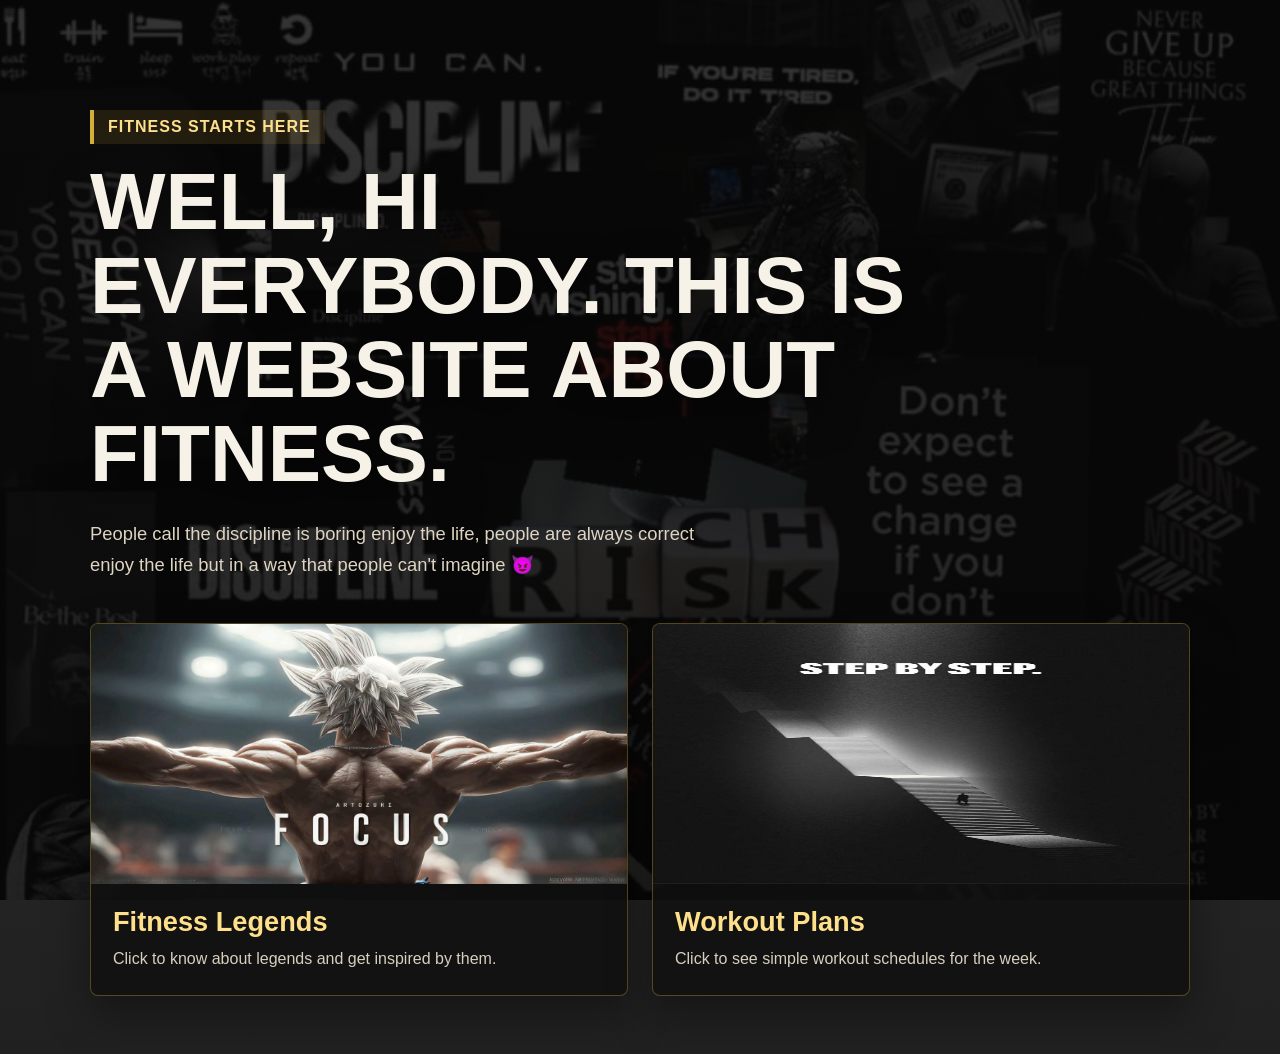
<file: index.html>
<!DOCTYPE html>
<html lang="en">
    <head>
        <link rel="stylesheet" href="gymproject.css">
        <title>Fitness Website</title>
    </head>
    <body>
        <main class="home">
            <section class="hero">
                <p class="small-title">Fitness starts here</p>
                <h1>Well, hi everybody. This is a website about fitness.</h1>
                <p class="intro">
                    People call the discipline is boring enjoy the life, people are always correct enjoy the life but in a way that people can't imagine 😈
                </p>
            </section>

            <section class="choices">
                <a class="choice-card" href="legends.html" target="_blank">
                    <img src="image/Ultra Instinct Goku Wallpaper 🔥.jpg" alt="Fitness discipline wallpaper">
                    <h2>Fitness Legends</h2>
                    <p>Click to know about legends and get inspired by them.</p>
                </a>

                <a class="choice-card" href="plans.html" target="_blank">
                    <img src="image/Small Steps, Big Results 🚀💡.jpg" alt="Workout motivation image">
                    <h2>Workout Plans</h2>
                    <p>Click to see simple workout schedules for the week.</p>
                </a>
            </section>
        </main>
    </body>
</html>
</file>
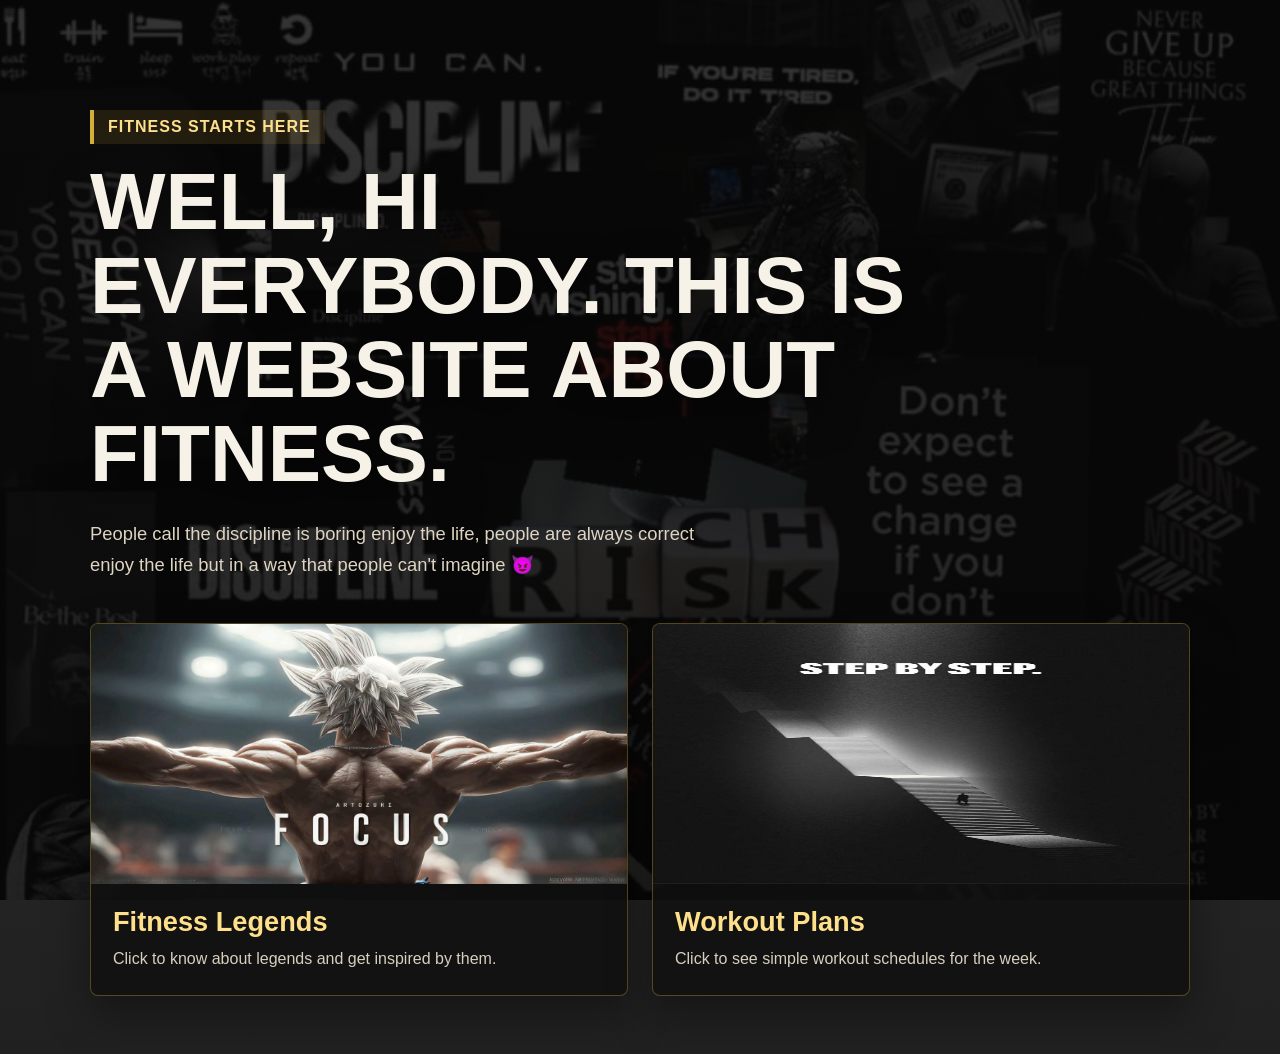
<file: gymproject.html>
<!DOCTYPE html>
<html lang="en">
    <head>
        <link rel="stylesheet" href="gymproject.css">
        <title>Fitness Website</title>
    </head>
    <body>
        <main class="home">
            <section class="hero">
                <p class="small-title">Fitness starts here</p>
                <h1>Well, hi everybody. This is a website about fitness.</h1>
                <p class="intro">
                    People call the discipline is boring enjoy the life, people are always correct enjoy the life but in a way that people can't imagine 😈
                </p>
            </section>

            <section class="choices">
                <a class="choice-card" href="legends.html" target="_blank">
                    <img src="image/Ultra Instinct Goku Wallpaper 🔥.jpg" alt="Fitness discipline wallpaper">
                    <h2>Fitness Legends</h2>
                    <p>Click to know about legends and get inspired by them.</p>
                </a>

                <a class="choice-card" href="images/schedule.html" target="_blank">
                    <img src="image/Small Steps, Big Results 🚀💡.jpg" alt="Workout motivation image">
                    <h2>Workout Plans</h2>
                    <p>Click to see simple workout schedules for the week.</p>
                </a>
            </section>
        </main>
    </body>
</html>
</file>
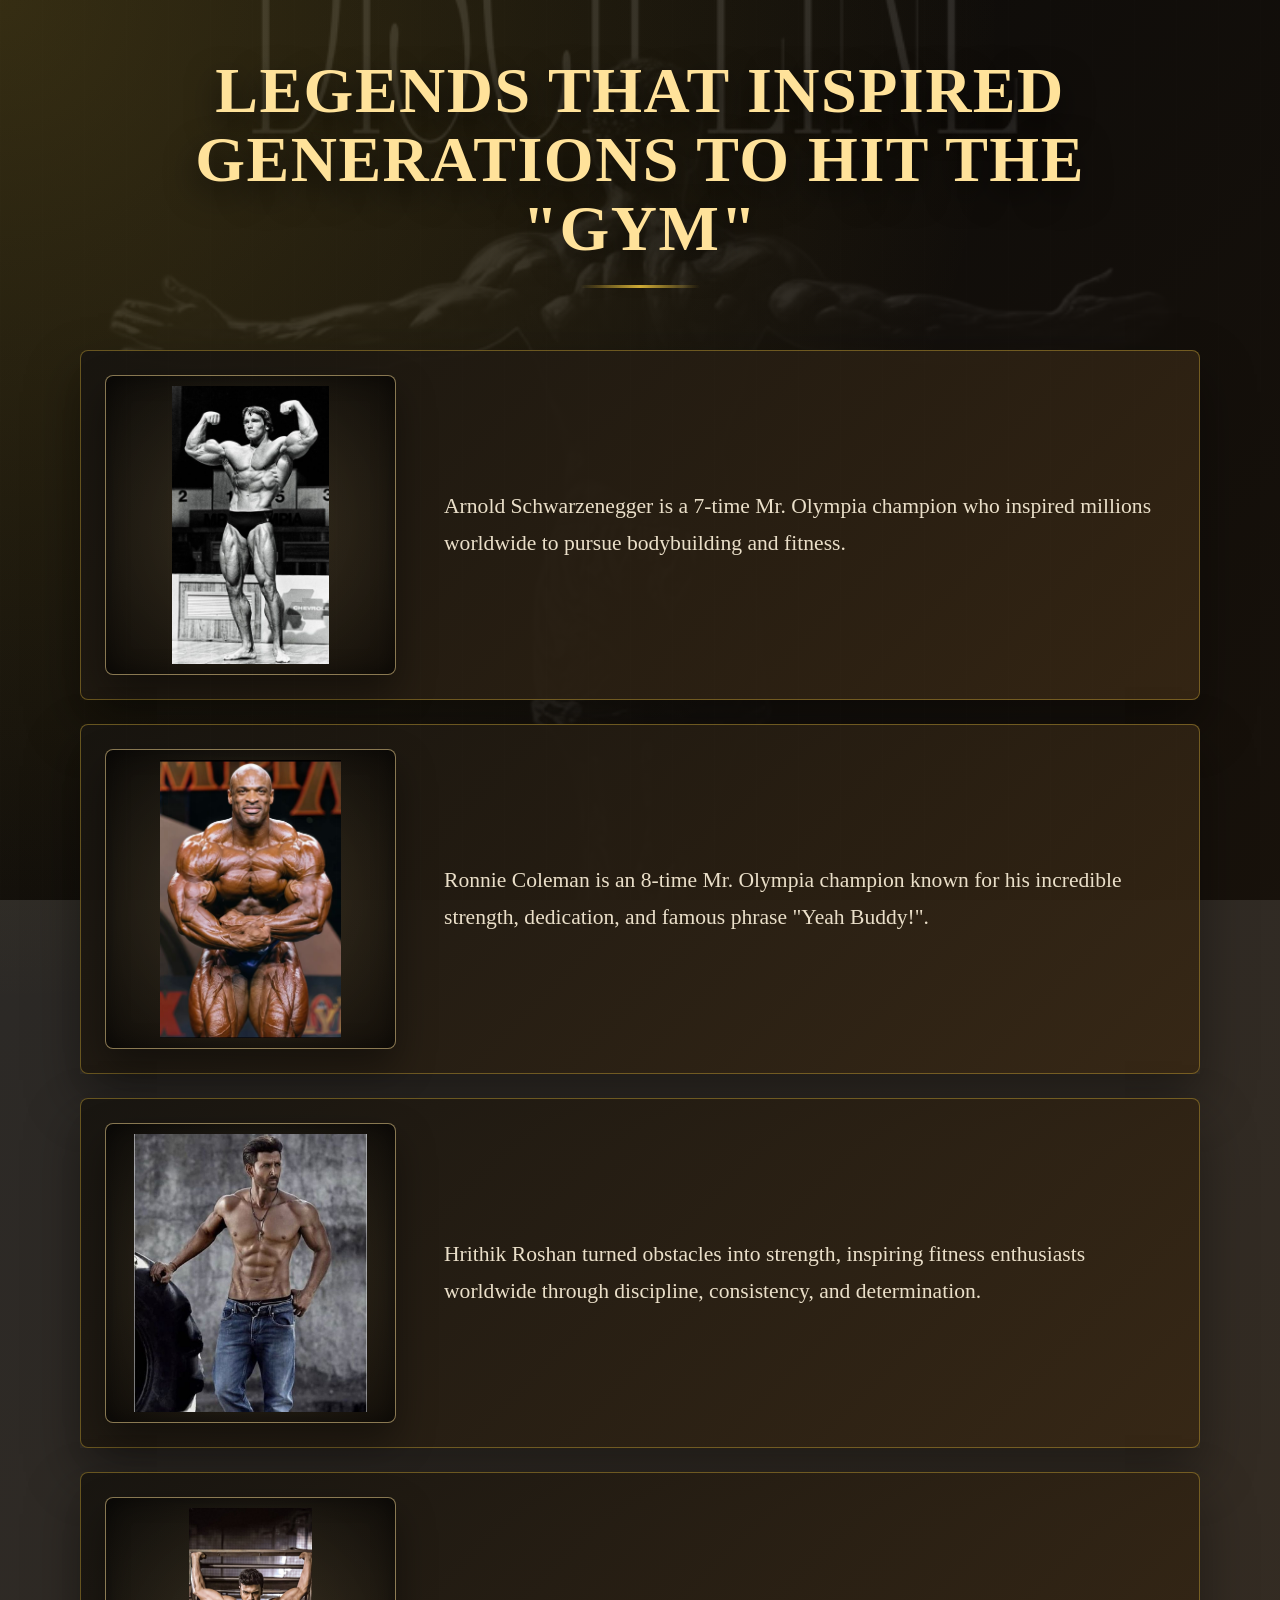
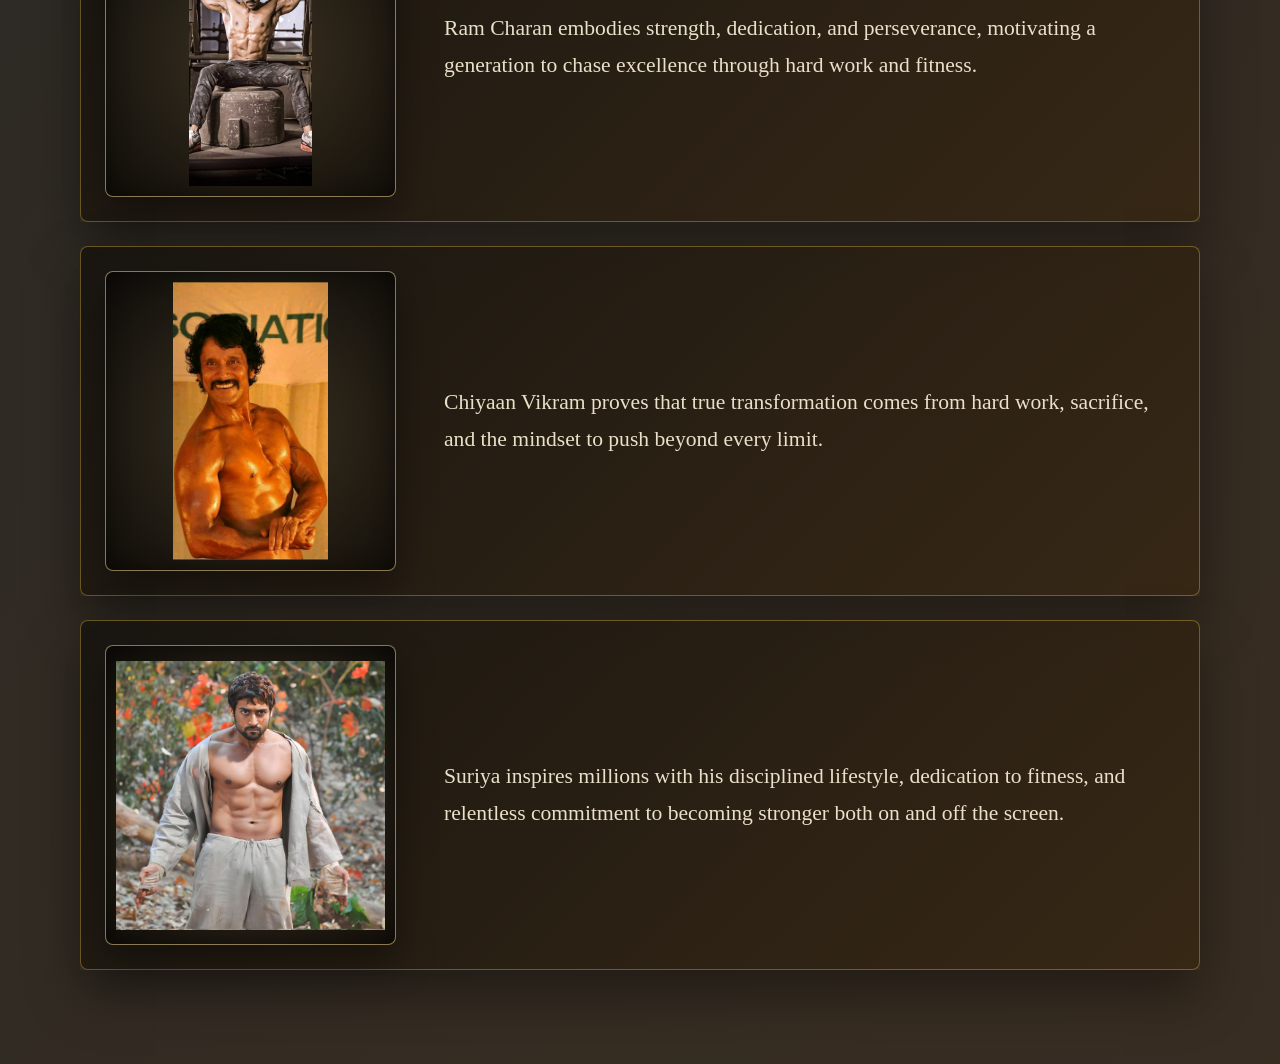
<file: legends.html>
<!DOCTYPE html>
<html lang="en">
    <head>
        <link rel="stylesheet" href="legends.css">
        <title>Legends</title>
    </head>
    <body>
        <main>
            <h1>Legends that inspired generations to hit the "GYM"</h1>

            <table>
                <tr>
                    <td>
                        <img src="image/download (9).jpg" alt="Arnold Schwarzenegger" width="300">
                    </td>
                    <td>
                        Arnold Schwarzenegger is a 7-time Mr. Olympia champion who inspired millions worldwide to pursue bodybuilding and fitness.
                    </td>
                </tr>
                <tr>
                    <td>
                        <img src="image/download (10).jpg" alt="Ronnie Coleman" width="300">
                    </td>
                    <td>
                        Ronnie Coleman is an 8-time Mr. Olympia champion known for his incredible strength, dedication, and famous phrase "Yeah Buddy!".
                    </td>
                </tr>
                <tr>
                    <td>
                        <img src="image/download (11).jpg" alt="Hrithik Roshan" width="300">
                    </td>
                    <td>
                        Hrithik Roshan turned obstacles into strength, inspiring fitness enthusiasts worldwide through discipline, consistency, and determination.
                    </td>
                </tr>
                <tr>
                    <td>
                        <img src="image/download (12).jpg" alt="Ram Charan" width="300">
                    </td>
                    <td>
                        Ram Charan embodies strength, dedication, and perseverance, motivating a generation to chase excellence through hard work and fitness.
                    </td>
                </tr>
                <tr>
                    <td>
                        <img src="image/download (13).jpg" alt="Chiyaan Vikram" width="300">
                    </td>
                    <td>
                        Chiyaan Vikram proves that true transformation comes from hard work, sacrifice, and the mindset to push beyond every limit.
                    </td>
                </tr>
                <tr>
                    <td>
                        <img src="image/download (14).jpg" alt="Suriya" width="300">
                    </td>
                    <td>
                        Suriya inspires millions with his disciplined lifestyle, dedication to fitness, and relentless commitment to becoming stronger both on and off the screen.
                    </td>
                </tr>
            </table>
        </main>
    </body>
</html>
</file>
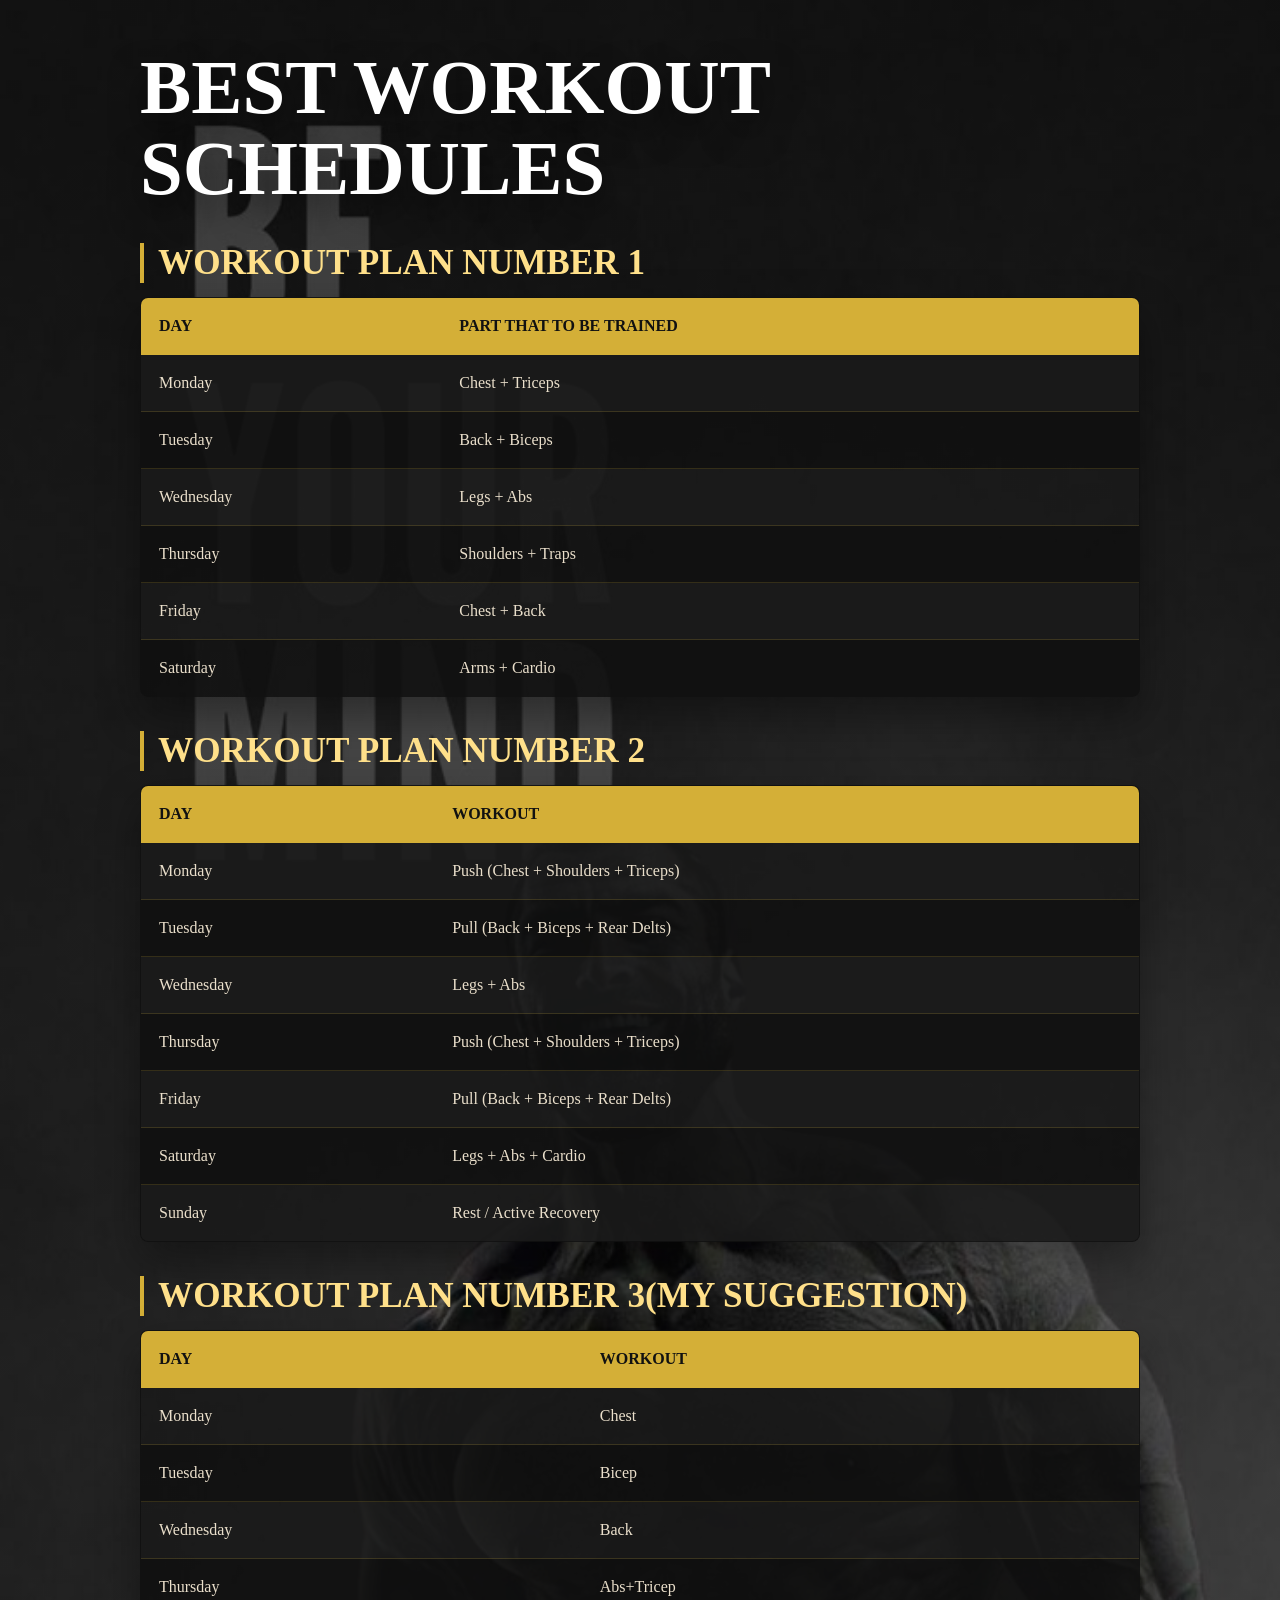
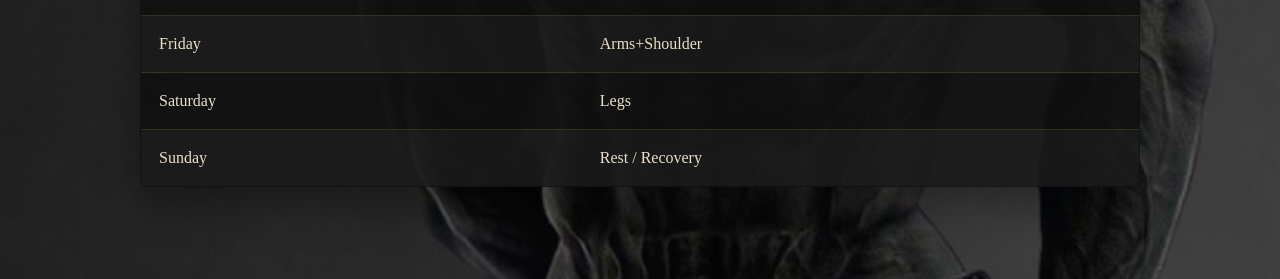
<file: plans.html>
<!DOCTYPE html>
<html lang="en">
    <head>
        <link rel="stylesheet" href="plans.css">
        <title>Best workout schedules</title>
    </head>
    <body>
        <main>
            <h1>Best workout schedules</h1>

            <h2>Workout plan number 1</h2>
            <table>
                <tr>
                    <th>Day</th>
                    <th>Part that to be trained</th>
                </tr>
                <tr>
                    <td>Monday</td>
                    <td>Chest + Triceps</td>
                </tr>
                <tr>
                    <td>Tuesday</td>
                    <td>Back + Biceps</td>
                </tr>
                <tr>
                    <td>Wednesday</td>
                    <td>Legs + Abs</td>
                </tr>
                <tr>
                    <td>Thursday</td>
                    <td>Shoulders + Traps</td>
                </tr>
                <tr>
                    <td>Friday</td>
                    <td>Chest + Back</td>
                </tr>
                <tr>
                    <td>Saturday</td>
                    <td>Arms + Cardio</td>
                </tr>
            </table>

            <h2>Workout plan number 2</h2>
            <table class="gym-table">
                <tr>
                    <th>Day</th>
                    <th>Workout</th>
                </tr>
                <tr>
                    <td>Monday</td>
                    <td>Push (Chest + Shoulders + Triceps)</td>
                </tr>
                <tr>
                    <td>Tuesday</td>
                    <td>Pull (Back + Biceps + Rear Delts)</td>
                </tr>
                <tr>
                    <td>Wednesday</td>
                    <td>Legs + Abs</td>
                </tr>
                <tr>
                    <td>Thursday</td>
                    <td>Push (Chest + Shoulders + Triceps)</td>
                </tr>
                <tr>
                    <td>Friday</td>
                    <td>Pull (Back + Biceps + Rear Delts)</td>
                </tr>
                <tr>
                    <td>Saturday</td>
                    <td>Legs + Abs + Cardio</td>
                </tr>
                <tr>
                    <td>Sunday</td>
                    <td>Rest / Active Recovery</td>
                </tr>
            </table>

            <h2>Workout plan number 3(My suggestion)</h2>
            <table class="gym-table">
                <tr>
                    <th>Day</th>
                    <th>Workout</th>
                </tr>
                <tr>
                    <td>Monday</td>
                    <td>Chest</td>
                </tr>
                <tr>
                    <td>Tuesday</td>
                    <td>Bicep</td>
                </tr>
                <tr>
                    <td>Wednesday</td>
                    <td>Back</td>
                </tr>
                <tr>
                    <td>Thursday</td>
                    <td>Abs+Tricep</td>
                </tr>
                <tr>
                    <td>Friday</td>
                    <td>Arms+Shoulder</td>
                </tr>
                <tr>
                    <td>Saturday</td>
                    <td>Legs</td>
                </tr>
                <tr>
                    <td>Sunday</td>
                    <td>Rest / Recovery</td>
                </tr>
            </table>
        </main>
    </body>
</html>
</file>
<file: gymproject.css>
* {
    box-sizing: border-box;
}

body {
    margin: 0;
    min-height: 100vh;
    font-family: Arial, Helvetica, sans-serif;
    color: #f7f2e8;
    background:
        linear-gradient(rgba(8, 8, 8, 0.82), rgba(8, 8, 8, 0.9)),
        url("image/test.jpg") center / cover fixed;
}

a {
    color: inherit;
    text-decoration: none;
}

.home {
    width: min(1100px, calc(100% - 32px));
    margin: 0 auto;
    padding: 58px 0;
}

.hero {
    max-width: 820px;
    padding: 52px 0 42px;
}

.small-title {
    display: inline-block;
    margin: 0 0 16px;
    padding: 8px 14px;
    border-left: 4px solid #d4af37;
    color: #ffe08a;
    background: rgba(212, 175, 55, 0.12);
    font-weight: bold;
    letter-spacing: 1px;
    text-transform: uppercase;
}

h1 {
    margin: 0;
    font-size: clamp(2.3rem, 7vw, 5rem);
    line-height: 1.05;
    text-transform: uppercase;
    text-shadow: 0 18px 40px rgba(0, 0, 0, 0.65);
    animation: comeUp 0.8s ease both;
}

.intro {
    max-width: 650px;
    margin: 22px 0 0;
    color: #ded4c2;
    font-size: 1.15rem;
    line-height: 1.7;
    animation: comeUp 0.8s ease 0.15s both;
}

.choices {
    display: grid;
    grid-template-columns: repeat(2, minmax(0, 1fr));
    gap: 24px;
}

.choice-card {
    overflow: hidden;
    border: 1px solid rgba(212, 175, 55, 0.35);
    border-radius: 8px;
    background: rgba(17, 17, 17, 0.88);
    box-shadow: 0 18px 45px rgba(0, 0, 0, 0.38);
    transition: transform 0.25s ease, border-color 0.25s ease;
}

.choice-card:hover {
    transform: translateY(-7px);
    border-color: #d4af37;
}

.choice-card img {
    display: block;
    width: 100%;
    height: 260px;
    object-fit: centre;
    transition: transform 0.35s ease;
}

.choice-card:hover img {
    transform: scale(1.04);
}

.choice-card h2 {
    margin: 22px 22px 8px;
    color: #ffe08a;
    font-size: 1.7rem;
}

.choice-card p {
    margin: 0 22px 24px;
    color: #d8cfbe;
    line-height: 1.6;
}

@keyframes comeUp {
    from {
        opacity: 0;
        transform: translateY(24px);
    }

    to {
        opacity: 1;
        transform: translateY(0);
    }
}

@media (max-width: 760px) {
    .choices {
        grid-template-columns: 1fr;
    }

    .home {
        padding-top: 28px;
    }
}
</file>
<file: legends.css>
* {
    box-sizing: border-box;
}

html {
    scroll-behavior: smooth;
}

body {
    margin: 0;
    min-height: 100vh;
    color: #f7f0df;
    font-family: Georgia, "Times New Roman", serif;
    background:
        radial-gradient(circle at top left, rgba(212, 175, 55, 0.22), transparent 34%),
        linear-gradient(135deg, rgba(10, 10, 10, 0.88), rgba(39, 27, 14, 0.92)),
        url("image/DISCIPLINE wallpaper.jpg") center / cover fixed;
}

body::before {
    content: "";
    position: fixed;
    inset: 0;
    pointer-events: none;
    background:
        linear-gradient(90deg, rgba(255, 255, 255, 0.03) 1px, transparent 1px),
        linear-gradient(rgba(255, 255, 255, 0.025) 1px, transparent 1px);
    background-size: 42px 42px;
    opacity: 0.28;
}

main {
    width: min(1120px, calc(100% - 32px));
    margin: 0 auto;
    padding: 56px 0 70px;
}

h1 {
    max-width: 900px;
    margin: 0 auto 38px;
    color: #ffe29a;
    font-size: clamp(2rem, 5vw, 4.4rem);
    line-height: 1.08;
    text-align: center;
    text-transform: uppercase;
    letter-spacing: 1.5px;
    text-shadow: 0 12px 32px rgba(0, 0, 0, 0.75);
}

h1::after {
    content: "";
    display: block;
    width: 120px;
    height: 3px;
    margin: 22px auto 0;
    border-radius: 999px;
    background: linear-gradient(90deg, transparent, #d4af37, transparent);
}

table {
    width: 100%;
    border-spacing: 0 24px;
}

tr {
    background: linear-gradient(135deg, rgba(24, 21, 16, 0.94), rgba(55, 39, 20, 0.9));
    box-shadow: 0 24px 50px rgba(0, 0, 0, 0.38);
    transition: transform 0.25s ease, box-shadow 0.25s ease;
}

tr:hover {
    transform: translateY(-6px);
    box-shadow: 0 32px 70px rgba(0, 0, 0, 0.48);
}

td {
    padding: 24px;
    border-top: 1px solid rgba(212, 175, 55, 0.42);
    border-bottom: 1px solid rgba(212, 175, 55, 0.42);
    vertical-align: middle;
}

td:first-child {
    width: 340px;
    border-left: 1px solid rgba(212, 175, 55, 0.42);
    border-radius: 8px 0 0 8px;
}

td:last-child {
    border-right: 1px solid rgba(212, 175, 55, 0.42);
    border-radius: 0 8px 8px 0;
    color: #eadfc9;
    font-size: clamp(1.05rem, 2vw, 1.35rem);
    line-height: 1.75;
}

img {
    display: block;
    width: 300px;
    max-width: 100%;
    height: 300px;
    padding: 10px;
    border: 1px solid rgba(255, 226, 154, 0.5);
    border-radius: 8px;
    object-fit: contain;
    background: radial-gradient(circle, rgba(255, 226, 154, 0.12), rgba(0, 0, 0, 0.48));
    box-shadow: inset 0 0 22px rgba(0, 0, 0, 0.45), 0 18px 38px rgba(0, 0, 0, 0.4);
}

@media (max-width: 760px) {
    main {
        width: min(100% - 24px, 560px);
        padding: 34px 0 48px;
    }

    table,
    tbody,
    tr,
    td {
        display: block;
        width: 100%;
    }

    table {
        border-spacing: 0;
    }

    tr {
        margin-bottom: 22px;
        border: 1px solid rgba(212, 175, 55, 0.42);
        border-radius: 8px;
        overflow: hidden;
    }

    td,
    td:first-child,
    td:last-child {
        border: 0;
        border-radius: 0;
    }

    td:first-child {
        padding-bottom: 10px;
    }

    td:last-child {
        padding-top: 10px;
        text-align: center;
    }

    img {
        width: 100%;
        height: 320px;
        margin: 0 auto;
    }
}
</file>
<file: plans.css>
* {
    box-sizing: border-box;
}

body{
    margin: 0;
    min-height: 100vh;

    background:
        linear-gradient(rgba(0,0,0,0.6), rgba(0,0,0,0.6)),
        url("image/Giga Chad gang Assemble.jpg");

    background-size: cover;
    background-position: center;
    background-repeat: no-repeat;
}
main {
    width: min(1000px, calc(100% - 32px));
    margin: 0 auto;
    padding: 48px 0 70px;
}

h1 {
    margin: 0 0 34px;
    color: #ffffff;
    font-size: clamp(2.2rem, 6vw, 4.8rem);
    line-height: 1.05;
    text-transform: uppercase;
    text-shadow: 0 16px 34px rgba(0, 0, 0, 0.6);
}

h2 {
    margin: 34px 0 14px;
    padding-left: 14px;
    border-left: 4px solid #d4af37;
    color: #ffe08a;
    font-size: clamp(1.35rem, 3vw, 2.2rem);
    text-transform: uppercase;
}

table {
    width: 100%;
    margin-bottom: 22px;
    overflow: hidden;
    border-collapse: collapse;
    border: 1px solid rgba(212, 175, 55, 0.32);
    border-radius: 8px;
    background: rgba(16, 16, 16, 0.9);
    box-shadow: 0 18px 42px rgba(0, 0, 0, 0.35);
}

th,
td {
    padding: 16px 18px;
    border-bottom: 1px solid rgba(212, 175, 55, 0.18);
    text-align: left;
    line-height: 1.5;
}

th {
    color: #111111;
    background: #d4af37;
    text-transform: uppercase;
}

td {
    color: #eadfcb;
}

tr:nth-child(even) td {
    background: rgba(255, 255, 255, 0.04);
}

tr {
    transition: background 0.2s ease;
}

tr:hover td {
    background: rgba(212, 175, 55, 0.12);
}

@media (max-width: 620px) {
    th,
    td {
        padding: 13px 12px;
        font-size: 0.95rem;
    }
}
</file>
